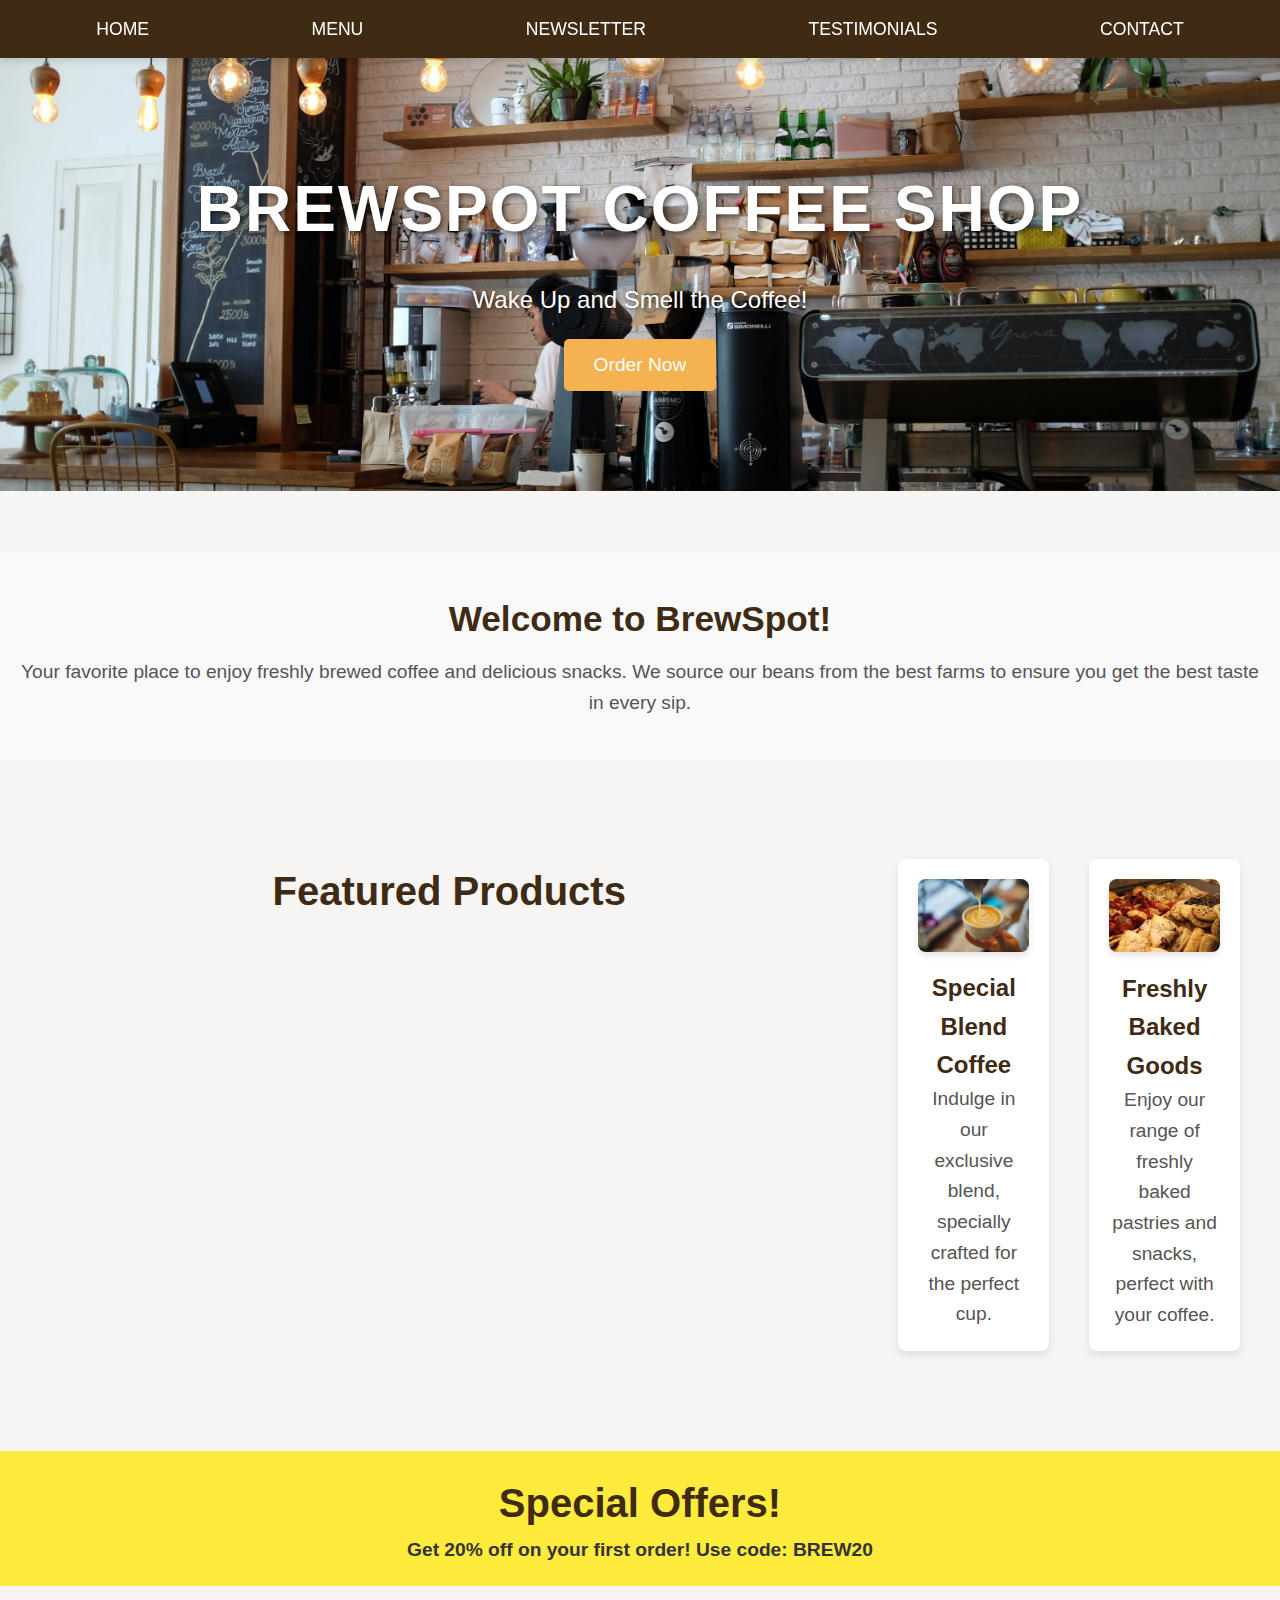
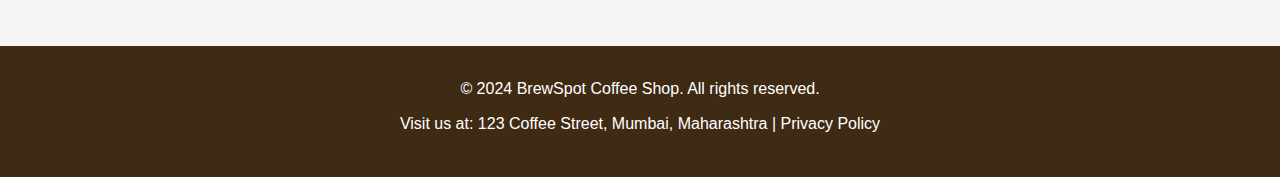
<file: index.html>
<!DOCTYPE html>
<html lang="en">
<head>
    <meta charset="UTF-8">
    <meta name="viewport" content="width=device-width, initial-scale=1.0">
    <title>BrewSpot Coffee Shop</title>
    <link rel="stylesheet" href="style.css">
</head>
<body>

    <!-- Sticky Navbar -->
    <nav>
        <a href="index.html">Home</a>
        <a href="menu.html">Menu</a>
        <a href="newsletter.html">Newsletter</a>
        <a href="testimonials.html">Testimonials</a>
        <a href="contact.html">Contact</a>
    </nav>

    <!-- Header Section -->
    <header id="home">
        <h1>BrewSpot Coffee Shop</h1>
        <p>Wake Up and Smell the Coffee!</p>
        <a href="order.html">
            <button class="cta-button">Order Now</button>
        </a>
    </header>

    <!-- Welcome Message -->
    <section class="welcome-message">
        <h2>Welcome to BrewSpot!</h2>
        <p>Your favorite place to enjoy freshly brewed coffee and delicious snacks. We source our beans from the best farms to ensure you get the best taste in every sip.</p>
    </section>

    <!-- Featured Products Section -->
    <section class="featured-products">
        <h2>Featured Products</h2>
        <div class="product">
            <img src="./coffee images/specialcoffee.jpg" alt="Special Coffee">
            <h3>Special Blend Coffee</h3>
            <p>Indulge in our exclusive blend, specially crafted for the perfect cup.</p>
        </div>
        <div class="product">
            <img src="./coffee images/bakedgoods.jpg" alt="Fresh Bakery">
            <h3>Freshly Baked Goods</h3>
            <p>Enjoy our range of freshly baked pastries and snacks, perfect with your coffee.</p>
        </div>
    </section>

    <!-- Special Offers Banner -->
    <section class="special-offers">
        <h2>Special Offers!</h2>
        <p>Get 20% off on your first order! Use code: BREW20</p>
    </section>

    <!-- Footer Section -->
    <footer>
        <p>&copy; 2024 BrewSpot Coffee Shop. All rights reserved.</p>
        <p>Visit us at: 123 Coffee Street, Mumbai, Maharashtra | <a href="#">Privacy Policy</a></p>
    </footer>

</body>
</html>
</file>
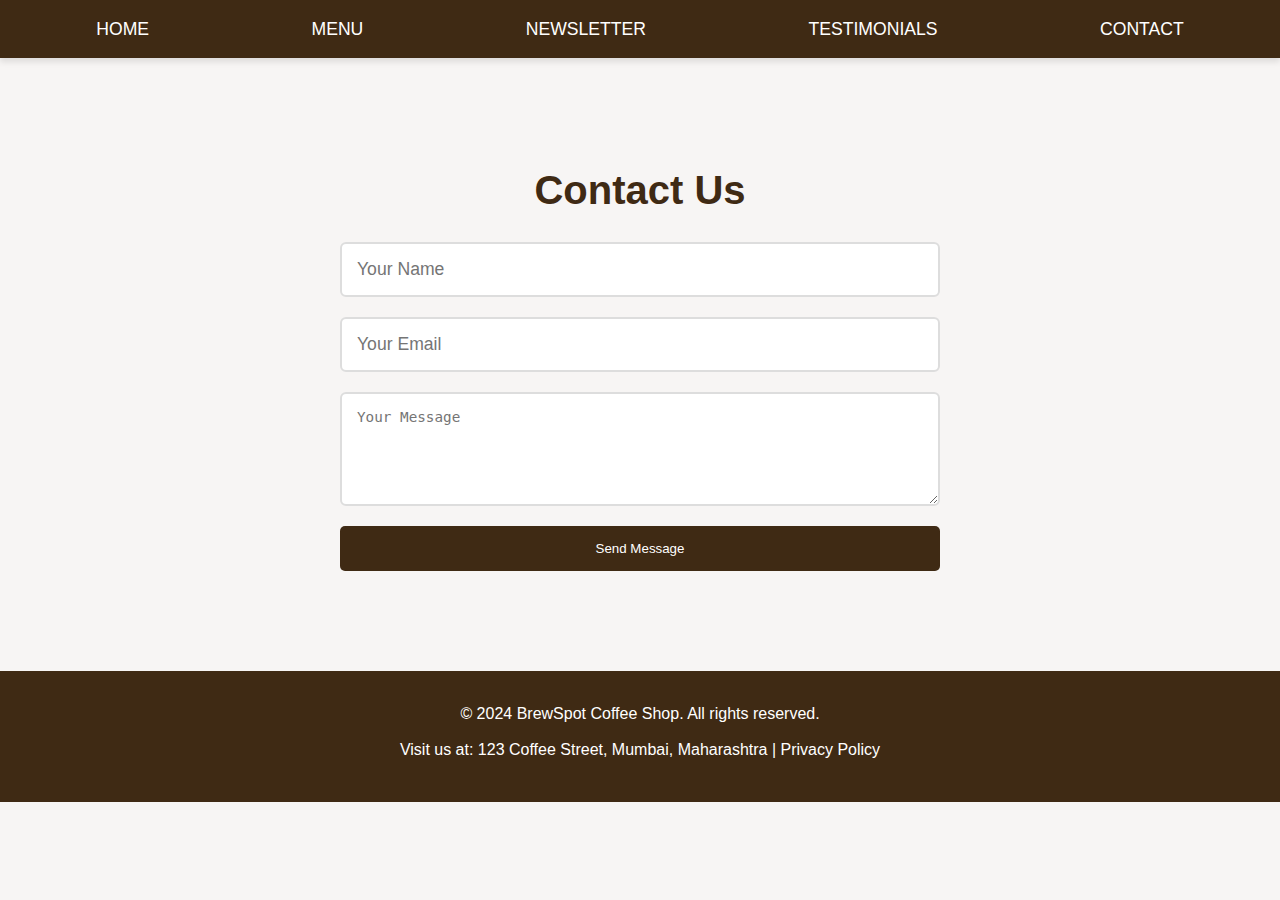
<file: contact.html>
<!DOCTYPE html>
<html lang="en">
<head>
    <meta charset="UTF-8">
    <meta name="viewport" content="width=device-width, initial-scale=1.0">
    <title>BrewSpot Coffee Shop - Contact</title>
    <link rel="stylesheet" href="style.css">
</head>
<body>

    <!-- Sticky Navbar -->
    <nav>
        <a href="index.html">Home</a>
        <a href="menu.html">Menu</a>
        <a href="newsletter.html">Newsletter</a>
        <a href="testimonials.html">Testimonials</a>
        <a href="contact.html">Contact</a>
    </nav>

    <!-- Contact Section -->
    <section id="contact" class="contact-section">
        <h2>Contact Us</h2>
        <form action="#" method="post">
            <input type="text" placeholder="Your Name" required>
            <input type="email" placeholder="Your Email" required>
            <textarea placeholder="Your Message" rows="5" required></textarea>
            <button type="submit">Send Message</button>
        </form>
    </section>

    <!-- Footer Section -->
    <footer>
        <p>&copy; 2024 BrewSpot Coffee Shop. All rights reserved.</p>
        <p>Visit us at: 123 Coffee Street, Mumbai, Maharashtra | <a href="#">Privacy Policy</a></p>
    </footer>

</body>
</html>
</file>
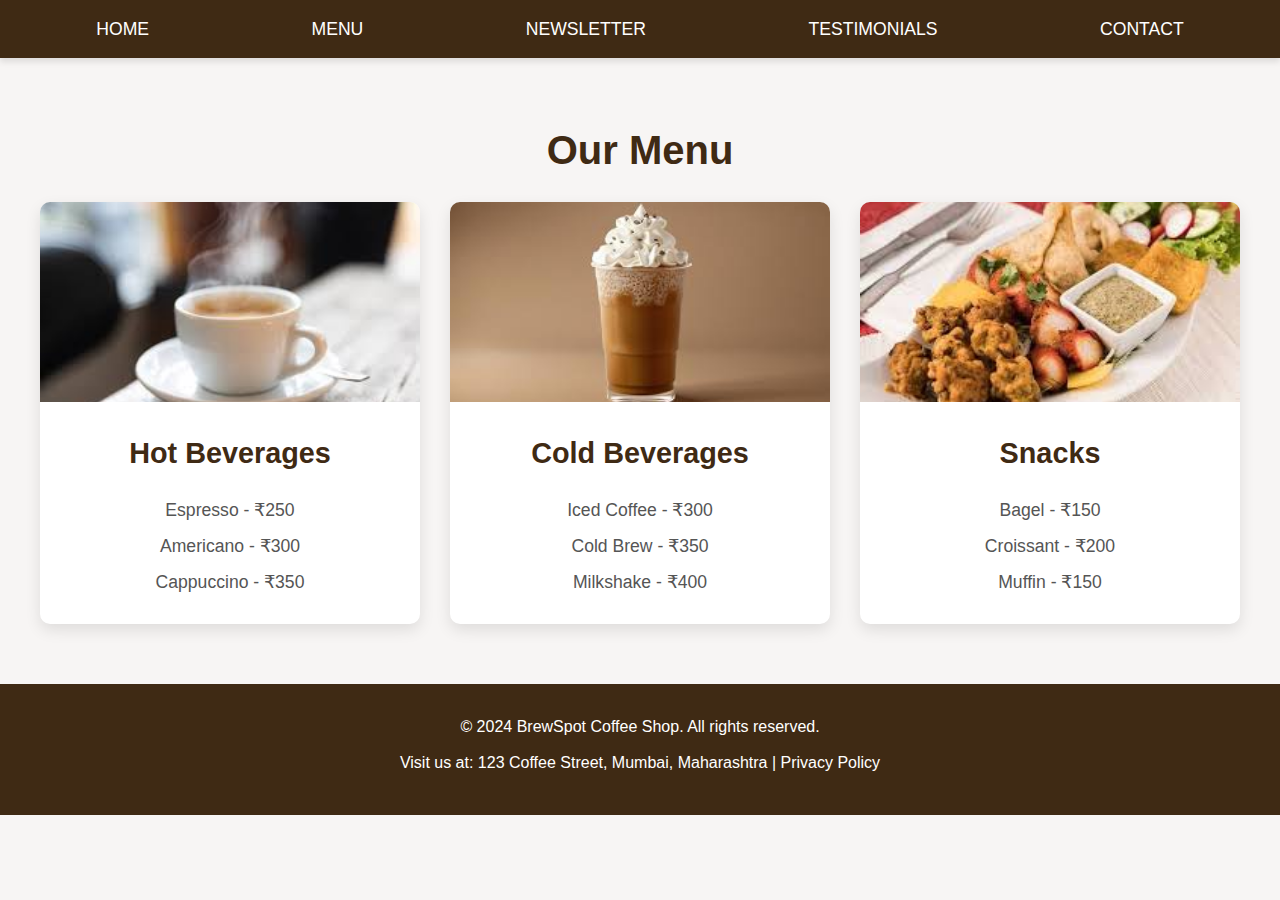
<file: menu.html>
<!DOCTYPE html>
<html lang="en">
<head>
    <meta charset="UTF-8">
    <meta name="viewport" content="width=device-width, initial-scale=1.0">
    <title>BrewSpot Coffee Shop - Menu</title>
    <link rel="stylesheet" href="style.css">
</head>
<body>

    <!-- Sticky Navbar -->
    <nav>
        <a href="index.html">Home</a>
        <a href="menu.html">Menu</a>
        <a href="newsletter.html">Newsletter</a>
        <a href="testimonials.html">Testimonials</a>
        <a href="contact.html">Contact</a>
    </nav>

    <!-- Menu Section -->
    <section id="menu">
        <h2>Our Menu</h2>
        <div class="menu-section">
            <div class="menu-category">
                <img src="./coffee images/hot coffee.jpg" alt="Hot Beverages">
                <h3>Hot Beverages</h3>
                <ul>
                    <li>Espresso - ₹250</li>
                    <li>Americano - ₹300</li>
                    <li>Cappuccino - ₹350</li>
                </ul>
            </div>
            <div class="menu-category">
                <img src="./coffee images/cold coffee.jpg" alt="Cold Beverages">
                <h3>Cold Beverages</h3>
                <ul>
                    <li>Iced Coffee - ₹300</li>
                    <li>Cold Brew - ₹350</li>
                    <li>Milkshake - ₹400</li>
                </ul>
            </div>
            <div class="menu-category">
                <img src="./coffee images/snacks.jpg" alt="Snacks">
                <h3>Snacks</h3>
                <ul>
                    <li>Bagel - ₹150</li>
                    <li>Croissant - ₹200</li>
                    <li>Muffin - ₹150</li>
                </ul>
            </div>
        </div>
    </section>

    <!-- Footer Section -->
    <footer>
        <p>&copy; 2024 BrewSpot Coffee Shop. All rights reserved.</p>
        <p>Visit us at: 123 Coffee Street, Mumbai, Maharashtra | <a href="#">Privacy Policy</a></p>
    </footer>

</body>
</html>
</file>
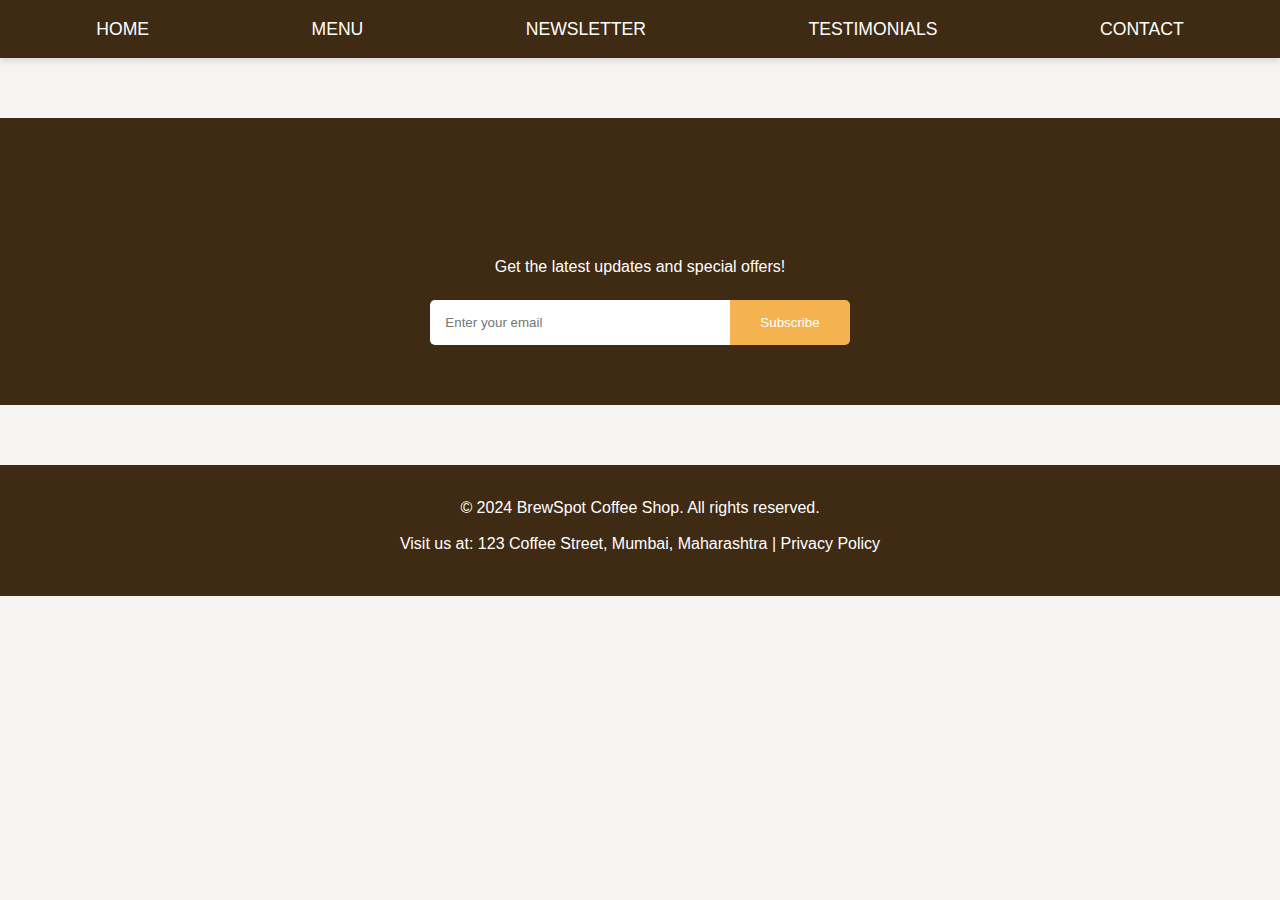
<file: newsletter.html>
<!DOCTYPE html>
<html lang="en">
<head>
    <meta charset="UTF-8">
    <meta name="viewport" content="width=device-width, initial-scale=1.0">
    <title>BrewSpot Coffee Shop - Newsletter</title>
    <link rel="stylesheet" href="style.css">
</head>
<body>

    <!-- Sticky Navbar -->
    <nav>
        <a href="index.html">Home</a>
        <a href="menu.html">Menu</a>
        <a href="newsletter.html">Newsletter</a>
        <a href="testimonials.html">Testimonials</a>
        <a href="contact.html">Contact</a>
    </nav>

    <!-- Newsletter Section -->
    <section id="newsletter" class="newsletter">
        <h2>Subscribe to Our Newsletter</h2>
        <p>Get the latest updates and special offers!</p>
        <form action="#" method="post">
            <input type="email" placeholder="Enter your email" required>
            <button type="submit">Subscribe</button>
        </form>
    </section>

    <!-- Footer Section -->
    <footer>
        <p>&copy; 2024 BrewSpot Coffee Shop. All rights reserved.</p>
        <p>Visit us at: 123 Coffee Street, Mumbai, Maharashtra | <a href="#">Privacy Policy</a></p>
    </footer>

</body>
</html>
</file>
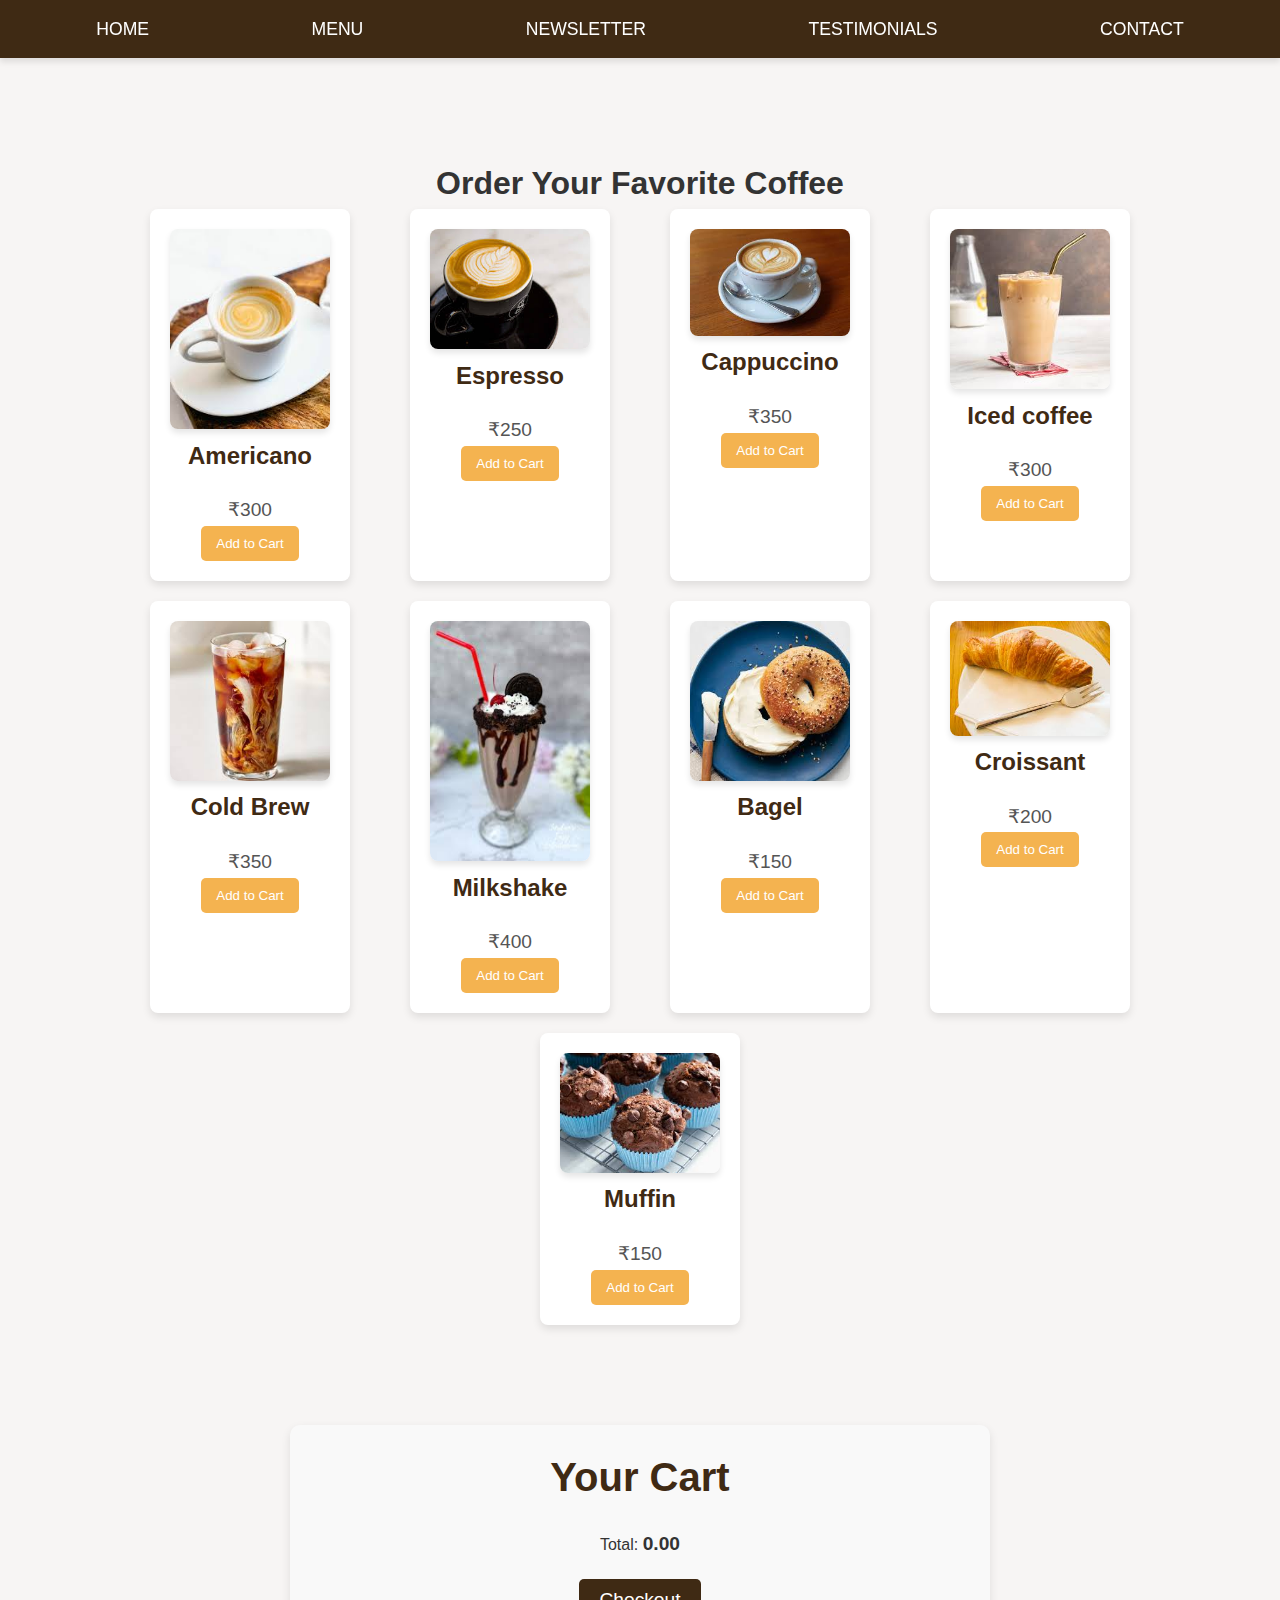
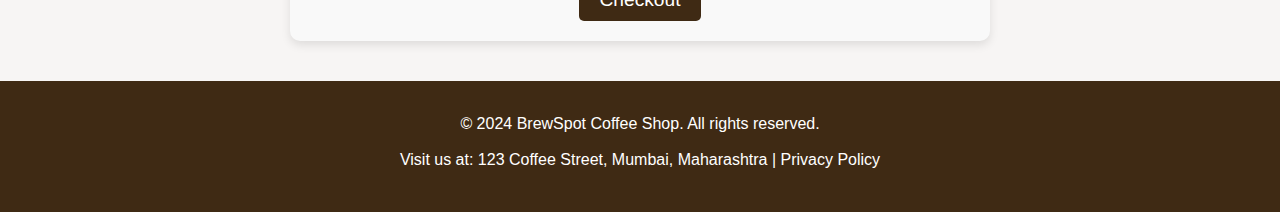
<file: order.html>
<!DOCTYPE html>
<html lang="en">
<head>
    <meta charset="UTF-8">
    <meta name="viewport" content="width=device-width, initial-scale=1.0">
    <title>Order - BrewSpot Coffee Shop</title>
    <link rel="stylesheet" href="style.css">
</head>
<body>
    <nav>
        <a href="index.html">Home</a>
        <a href="menu.html">Menu</a>
        <a href="newsletter.html">Newsletter</a>
        <a href="testimonials.html">Testimonials</a>
        <a href="contact.html">Contact</a>
    </nav>

    <section id="order-page">
        <h1>Order Your Favorite Coffee</h1>
        <div class="product-list">
            <!-- Example product structure -->
            <div class="product">
                <img src="./coffee images/americano.jpg" alt="Americano">
                <h2>Americano</h2>
                <p>₹300</p>
                <button onclick="addToCart('Americano', 300)">Add to Cart</button>
            </div>
            <div class="product">
                <img src="./coffee images/expresso.jpg" alt="Espresso">
                <h2>Espresso</h2>
                <p>₹250</p>
                <button onclick="addToCart('Espresso', 250)">Add to Cart</button>
            </div>
            <div class="product">
                <img src="./coffee images/cappuccino.jpg" alt="Cappuccino">
                <h2>Cappuccino</h2>
                <p>₹350</p>
                <button onclick="addToCart('Cappuccino', 350)">Add to Cart</button>
            </div>
            <div class="product">
                <img src="./coffee images/iced.jpg" alt="Iced coffee">
                <h2>Iced coffee</h2>
                <p>₹300</p>
                <button onclick="addToCart('Iced coffee', 300)">Add to Cart</button>
            </div>
            <div class="product">
                <img src="./coffee images/cold brew.jpg" alt="Cold Brew">
                <h2>Cold Brew</h2>
                <p>₹350</p>
                <button onclick="addToCart('Cold Brew', 350)">Add to Cart</button>
            </div>
            <div class="product">
                <img src="./coffee images/milkshake.jpg" alt="Milkshake">
                <h2>Milkshake</h2>
                <p>₹400</p>
                <button onclick="addToCart('Milkshake', 400)">Add to Cart</button>
            </div>
            <div class="product">
                <img src="./coffee images/bagel.jpg" alt="Bagel">
                <h2>Bagel</h2>
                <p>₹150</p>
                <button onclick="addToCart('Bagel', 150)">Add to Cart</button>
            </div>
            <div class="product">
                <img src="./coffee images/croissant.jpg" alt="Croissant">
                <h2>Croissant</h2>
                <p>₹200</p>
                <button onclick="addToCart('Croissant', 200)">Add to Cart</button>
            </div>
            <div class="product">
                <img src="./coffee images/muffin.jpg" alt="Muffin">
                <h2>Muffin</h2>
                <p>₹150</p>
                <button onclick="addToCart('Muffin', 150)">Add to Cart</button>
            </div>
            <!-- Add more products as needed -->
        </div>
    </section>

    <section id="cart-section">
        <h2>Your Cart</h2>
        <div id="cart-items"></div>
        <p>Total: <span id="total">0.00</span></p>
        <button id="checkout-button" onclick="checkout()">Checkout</button>
    </section>

    <footer>
        <p>&copy; 2024 BrewSpot Coffee Shop. All rights reserved.</p>
        <p>Visit us at: 123 Coffee Street, Mumbai, Maharashtra | <a href="#">Privacy Policy</a></p>
    </footer>

    <script src="cart.js"></script>
</body>
</html>
</file>
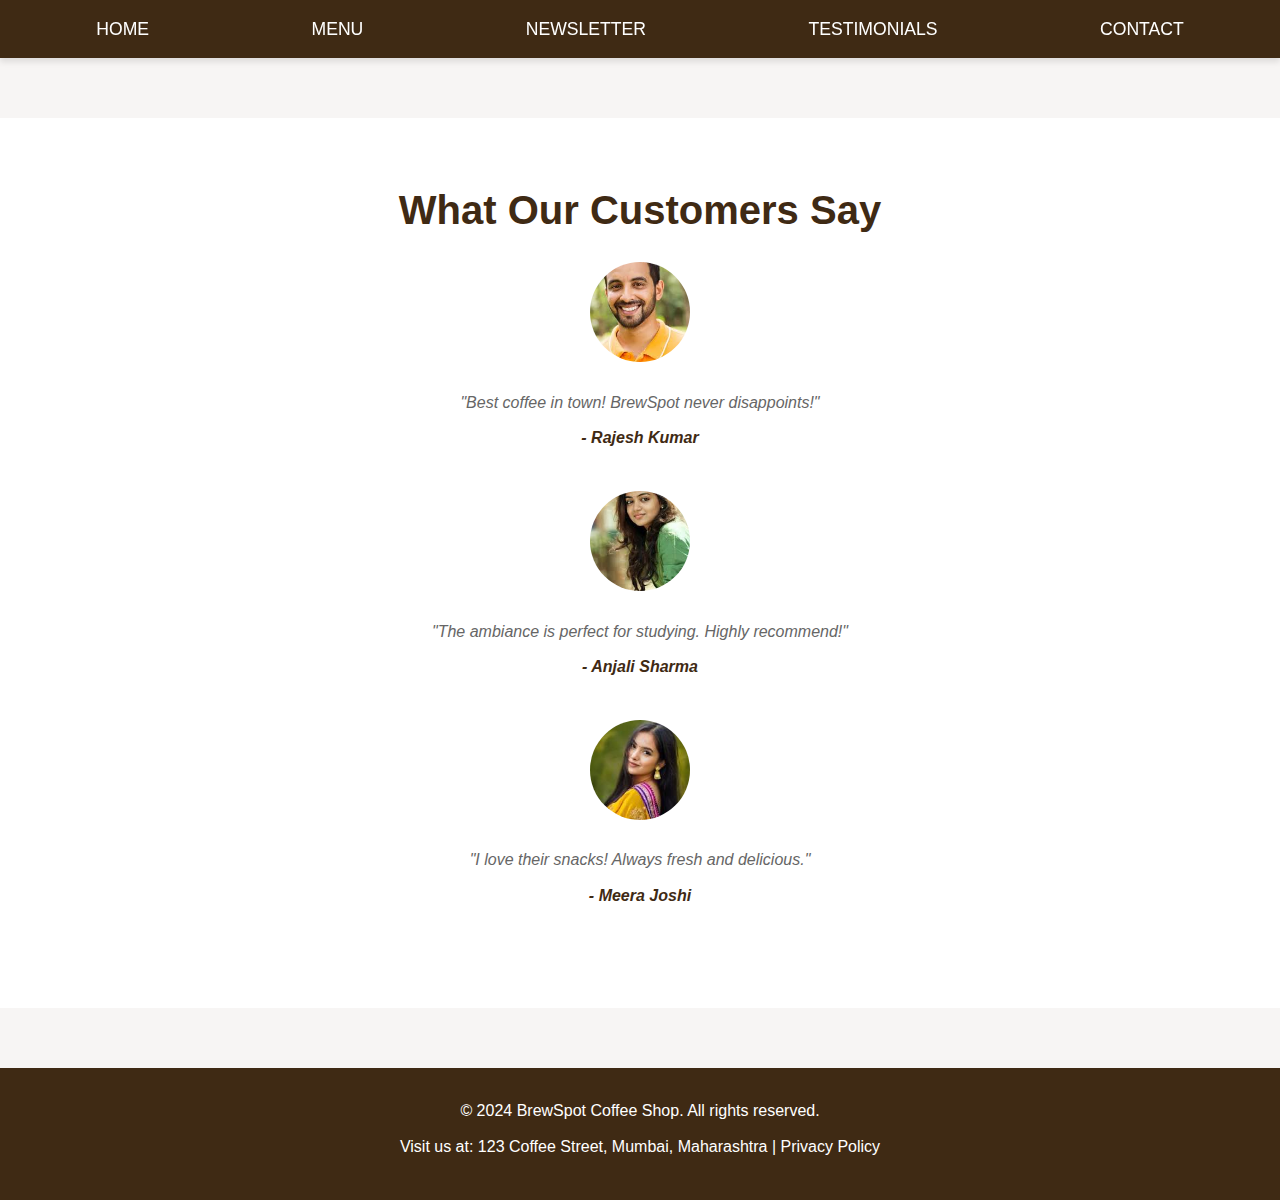
<file: testimonials.html>
<!DOCTYPE html>
<html lang="en">
<head>
    <meta charset="UTF-8">
    <meta name="viewport" content="width=device-width, initial-scale=1.0">
    <title>BrewSpot Coffee Shop - Testimonials</title>
    <link rel="stylesheet" href="style.css">
</head>
<body>

    <!-- Sticky Navbar -->
    <nav>
        <a href="index.html">Home</a>
        <a href="menu.html">Menu</a>
        <a href="newsletter.html">Newsletter</a>
        <a href="testimonials.html">Testimonials</a>
        <a href="contact.html">Contact</a>
    </nav>

    <!-- Testimonials Section -->
    <section id="testimonials" class="testimonials">
        <h2>What Our Customers Say</h2>
        <div class="testimonial">
            <img src="./coffee images/boy.jpg" alt="Customer 1">
            <p>"Best coffee in town! BrewSpot never disappoints!"</p>
            <h4>- Rajesh Kumar</h4>
        </div>
        <div class="testimonial">
            <img src="./coffee images/girl.jpg" alt="Customer 2">
            <p>"The ambiance is perfect for studying. Highly recommend!"</p>
            <h4>- Anjali Sharma</h4>
        </div>
        <div class="testimonial">
            <img src="./coffee images/girl2.jpg" alt="Customer 3">
            <p>"I love their snacks! Always fresh and delicious."</p>
            <h4>- Meera Joshi</h4>
        </div>
    </section>

    <!-- Footer Section -->
    <footer>
        <p>&copy; 2024 BrewSpot Coffee Shop. All rights reserved.</p>
        <p>Visit us at: 123 Coffee Street, Mumbai, Maharashtra | <a href="#">Privacy Policy</a></p>
    </footer>

</body>
</html>
</file>
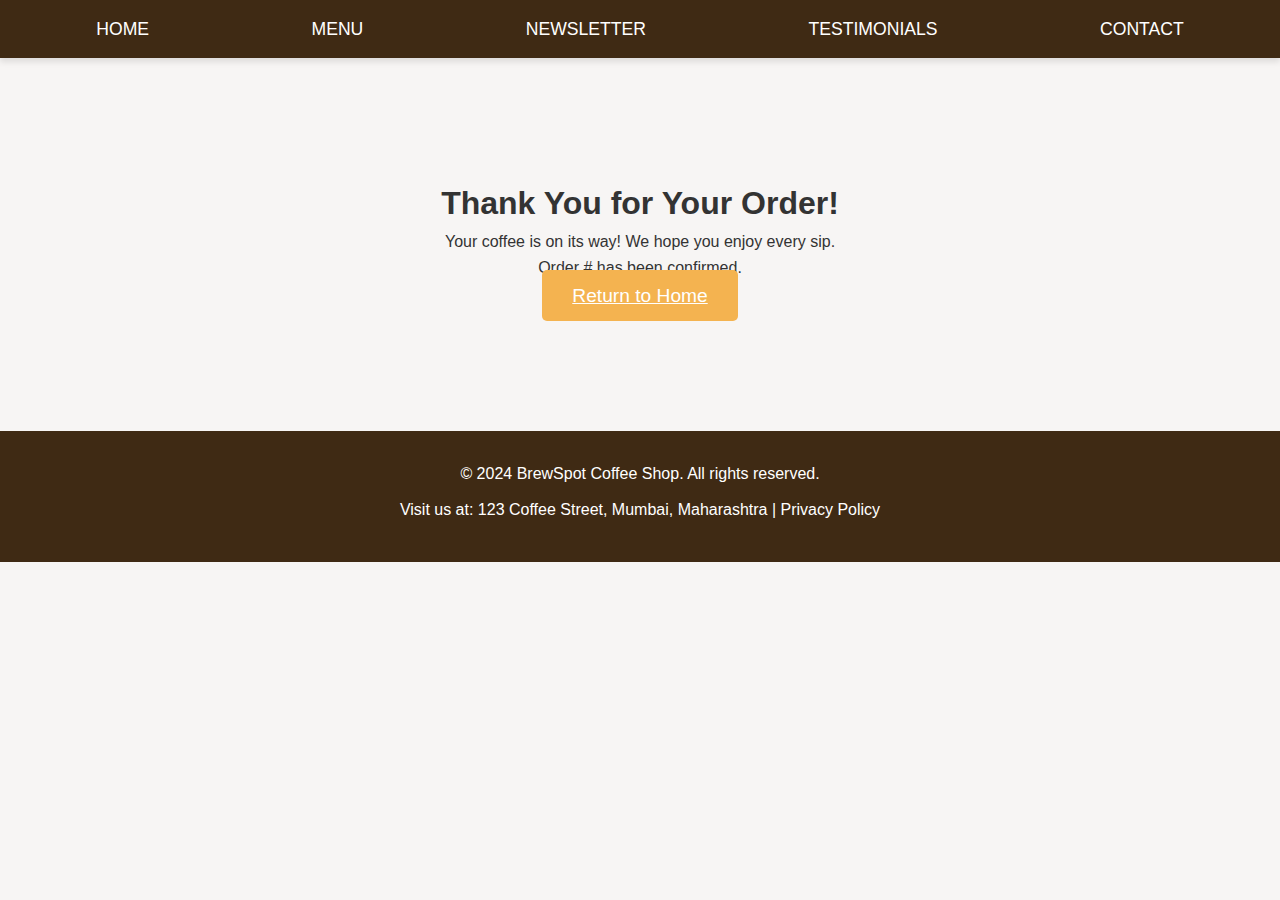
<file: thanks.html>
<!-- Thanks Page (thanks.html) -->

<!DOCTYPE html>
<html lang="en">
<head>
    <meta charset="UTF-8">
    <meta name="viewport" content="width=device-width, initial-scale=1.0">
    <title>BrewSpot - Thank You!</title>
    <link rel="stylesheet" href="style.css">
</head>
<body>
    <!-- Navbar -->
    <nav>
        <a href="index.html">Home</a>
        <a href="menu.html">Menu</a>
        <a href="newsletter.html">Newsletter</a>
        <a href="testimonials.html">Testimonials</a>
        <a href="contact.html">Contact</a>
    </nav>

    <!-- Thank You Section -->
    <section id="thanks-section" style="text-align: center; padding: 60px 20px;">
        <h1>Thank You for Your Order!</h1>
        <p>Your coffee is on its way! We hope you enjoy every sip.</p>
        <p>Order #<span id="order-id"></span> has been confirmed.</p>
        <a href="index.html" class="cta-button">Return to Home</a>
    </section>

    <footer>
        <p>&copy; 2024 BrewSpot Coffee Shop. All rights reserved.</p>
        <p>Visit us at: 123 Coffee Street, Mumbai, Maharashtra | <a href="#">Privacy Policy</a></p>
    </footer>
</body>
</html>
</file>
<file: style.css>
/* Basic reset */
* {
    margin: 0;
    padding: 0;
    box-sizing: border-box;
}

body {
    font-family: 'Poppins', sans-serif;
    background-color: #f7f5f4;
    color: #333;
    line-height: 1.6;
}

/* Sticky Navbar */
nav {
    background-color: #3f2a14;
    padding: 15px;
    position: sticky;
    top: 0;
    width: 100%;
    z-index: 1000;
    display: flex;
    justify-content: space-around;
    align-items: center;
    box-shadow: 0 4px 6px rgba(0, 0, 0, 0.1);
}

nav a {
    color: white;
    text-decoration: none;
    font-size: 1.1em;
    text-transform: uppercase;
}

nav a:hover {
    text-decoration: underline;
}

/* Header Section */
header {
    text-align: center;
    background-image: url('./coffee images/home\ image.jpg'); /* Coffee Image */
    background-size: cover;
    background-position: center;
    color: white;
    padding: 100px 20px;
    position: relative;
}

header h1 {
    font-size: 4em;
    text-transform: uppercase;
    letter-spacing: 2px;
    text-shadow: 2px 2px 6px rgba(0, 0, 0, 0.6);
}

header p {
    font-size: 1.5em;
    margin-top: 20px;
    text-shadow: 1px 1px 4px rgba(0, 0, 0, 0.6);
}

/* Call to Action Button */
.cta-button {
    background-color: #f4b350;
    color: white;
    padding: 15px 30px;
    border: none;
    border-radius: 5px;
    cursor: pointer;
    margin-top: 20px;
    font-size: 1.2em;
    transition: background-color 0.3s ease;
}

.cta-button:hover {
    background-color: #e29b40;
}

/* Welcome Message */
.welcome-message {
    text-align: center;
    padding: 40px 20px;
    background-color: #f9f9f9;
}

.welcome-message h2 {
    color: #3f2a14;
    font-size: 2.2em;
    margin-bottom: 10px;
}

.welcome-message p {
    font-size: 1.2em;
    color: #555;
}

/* Featured Products Section */
.featured-products {
    display: flex;
    justify-content: center;
    padding: 40px 20px;
    text-align: center;
}

.featured-products h2 {
    width: 100%;
    color: #3f2a14;
    margin-bottom: 20px;
    font-size: 2.5em;
}

.product {
    margin: 0 20px;
    max-width: 200px;
}

.product img {
    width: 100%;
    height: auto;
    border-radius: 10px;
    box-shadow: 0 4px 6px rgba(0, 0, 0, 0.1);
}

.product h3 {
    margin-top: 10px;
    color: #3f2a14;
    font-size: 1.5em;
}

/* Special Offers Banner */
.special-offers {
    background-color: #ffeb3b;
    text-align: center;
    padding: 20px 0;
}

.special-offers h2 {
    color: #3f2a14;
    margin: 0;
}

.special-offers p {
    font-size: 1.2em;
    font-weight: bold;
}

/* Menu Section */
section {
    margin: 60px auto;
    text-align: center;
}

h2 {
    color: #3f2a14;
    margin-bottom: 20px;
    font-size: 2.5em;
}

.menu-section {
    display: grid;
    grid-template-columns: repeat(auto-fit, minmax(300px, 1fr));
    gap: 30px;
    padding: 0 40px;
}

.menu-category {
    background-color: white;
    border-radius: 10px;
    overflow: hidden;
    box-shadow: 0 6px 15px rgba(0, 0, 0, 0.1);
    transition: transform 0.3s ease;
}

.menu-category:hover {
    transform: translateY(-10px);
}

.menu-category img {
    width: 100%;
    height: 200px;
    object-fit: cover;
}

.menu-category h3 {
    margin: 20px 0;
    color: #3f2a14;
    font-size: 1.8em;
}

.menu-category ul {
    list-style-type: none;
    padding: 0 20px 20px;
}

.menu-category ul li {
    font-size: 1.1em;
    margin-bottom: 8px;
    color: #555;
}

/* Newsletter Section */
.newsletter {
    background-color: #3f2a14;
    color: white;
    padding: 60px 20px;
    text-align: center;
}

.newsletter h2 {
    margin-bottom: 20px;
    font-size: 2.2em;
}

.newsletter form {
    display: flex;
    justify-content: center;
    align-items: center;
    margin-top: 20px;
}

.newsletter input {
    padding: 15px;
    width: 300px;
    border: none;
    border-radius: 5px 0 0 5px;
    outline: none;
}

.newsletter button {
    padding: 15px 30px;
    background-color: #f4b350;
    border: none;
    border-radius: 0 5px 5px 0;
    color: white;
    cursor: pointer;
}

.newsletter button:hover {
    background-color: #e29b40;
}

/* Testimonials Section */
.testimonials {
    background-color: #fff;
    padding: 60px 20px;
}

.testimonial {
    max-width: 700px;
    margin: 0 auto 40px;
    text-align: center;
    font-style: italic;
    color: #666;
}

.testimonial img {
    border-radius: 50%;
    width: 100px;
    height: 100px;
    object-fit: cover;
    margin-bottom: 20px;
}

.testimonial p {
    margin-bottom: 10px;
}

.testimonial h4 {
    color: #3f2a14;
}

/* Contact Section */
.contact-section {
    background-color: #f7f5f4;
    padding: 40px 20px;
}

.contact-section form {
    display: flex;
    flex-direction: column;
    max-width: 600px;
    margin: 0 auto;
}

.contact-section input,
.contact-section textarea {
    margin-bottom: 20px;
    padding: 15px;
    border: 2px solid #ddd;
    border-radius: 6px;
    font-size: 1.1em;
}

.contact-section button {
    background-color: #3f2a14;
    color: white;
    padding: 15px;
    border: none;
    border-radius: 5px;
    cursor: pointer;
}

.contact-section button:hover {
    background-color: #5d3c24;
}

/* Footer Section */
footer {
    background-color: #3f2a14;
    color: white;
    text-align: center;
    padding: 30px 20px;
}

footer p {
    margin-bottom: 10px;
}

footer a {
    color: white;
    text-decoration: none;
}

footer a:hover {
    text-decoration: underline;
}

/* Responsive Styling */
@media (max-width: 768px) {
    nav a {
        font-size: 0.9em;
    }

    header h1 {
        font-size: 2.8em;
    }

    header p {
        font-size: 1.2em;
    }

    .menu-section {
        padding: 0 20px;
    }

    .product {
        max-width: 150px;
    }
}
/* Order Page Styling */
#order-page {
    text-align: center;
    padding: 40px;
}

.product-list {
    display: flex;
    flex-wrap: wrap;
    justify-content: center;
    gap: 20px;
}

.product {
    background-color: white;
    border-radius: 8px;
    padding: 20px;
    box-shadow: 0 4px 8px rgba(0, 0, 0, 0.1);
    text-align: center;
    width: 200px;
}

.product img {
    width: 100%;
    height: auto;
    border-radius: 8px;
}

.product h2 {
    font-size: 1.5em;
    color: #3f2a14;
}

.product p {
    font-size: 1.2em;
    color: #555;
}

.product button {
    background-color: #f4b350;
    color: white;
    border: none;
    border-radius: 5px;
    padding: 10px 15px;
    cursor: pointer;
    transition: background-color 0.3s;
}

.product button:hover {
    background-color: #e29b40;
}

/* Cart Section Styling */
#cart-section {
    margin-top: 40px;
    text-align: center;
    background-color: #f9f9f9;
    padding: 20px;
    border-radius: 10px;
    width: 80%;
    max-width: 700px;
    margin: 40px auto;
    box-shadow: 0 4px 10px rgba(0, 0, 0, 0.1);
}

#cart-items .cart-item {
    display: grid;
    grid-template-columns: 1.5fr 1fr 2fr 1fr 1fr;
    align-items: center;
    padding: 10px 0;
    border-bottom: 1px solid #ddd;
}

#cart-items .cart-item span {
    font-size: 1em;
    color: #333;
}

.quantity-control {
    display: flex;
    align-items: center;
    justify-content: center;
}

.quantity-control button {
    background-color: #3f2a14;
    color: white;
    border: none;
    padding: 5px 10px;
    font-size: 1em;
    cursor: pointer;
    border-radius: 5px;
    margin: 0 5px;
}

.quantity-control button:hover {
    background-color: #5d3c24;
}

.remove-button {
    background-color: #f4b350;
    color: white;
    border: none;
    padding: 5px 10px;
    font-size: 0.9em;
    cursor: pointer;
    border-radius: 5px;
    transition: background-color 0.3s;
}

.remove-button:hover {
    background-color: #e29b40;
}

#checkout-button {
    margin-top: 20px;
    padding: 10px 20px;
    font-size: 1.2em;
    background-color: #3f2a14;
    color: white;
    border: none;
    border-radius: 5px;
    cursor: pointer;
    transition: background-color 0.3s;
}

#checkout-button:hover {
    background-color: #5d3c24;
}

#total {
    font-weight: bold;
    font-size: 1.2em;
    color: #333;
}
</file>
